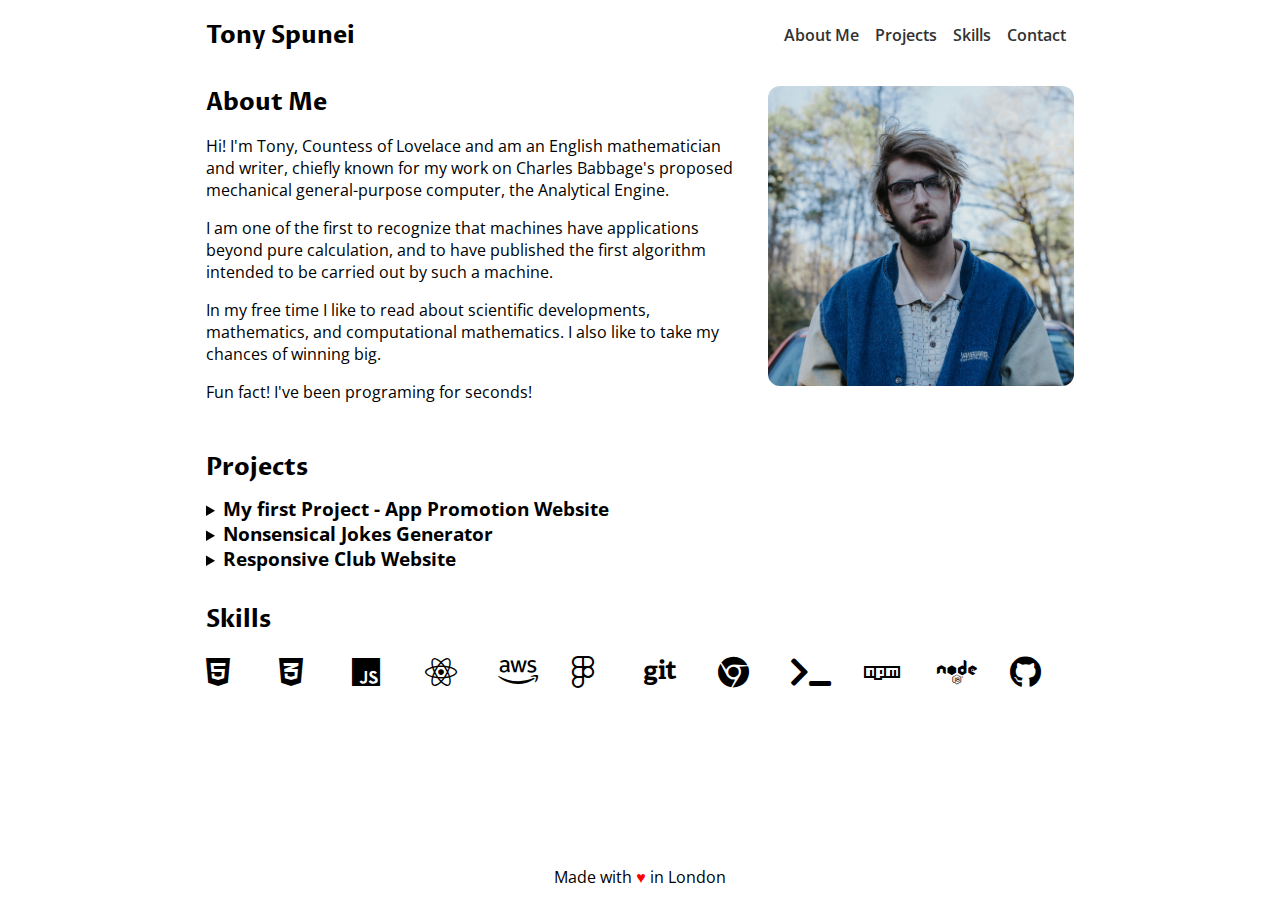
<file: index.html>
<!DOCTYPE html>
<html lang="en">
  <head>
    <meta charset="UTF-8" />
    <meta http-equiv="X-UA-Compatible" content="IE=edge" />
    <meta name="viewport" content="width=device-width, initial-scale=1.0" />
    <link rel="stylesheet" href="./src/styles.css" />
    <link rel="stylesheet" href="./fontawesome/css/all.css" />

    <title>My Portfolio Website - Codecademy</title>
  </head>
  <body>
    <nav>
      <h2 id="logo">Tony Spunei</h2>
      <ul class="nav-links">
        <li class="nav-item"><a href="#about-me">About Me</a></li>
        <li class="nav-item"><a href="#projects">Projects</a></li>
        <li class="nav-item"><a href="#skills">Skills</a></li>
        <li class="nav-item"><a href="./contact.html">Contact</a></li>
      </ul>
    </nav>
    <main>
      <section id="about-me">
        <div class="about-me-container">
          <div class="about-me-text-container">
            <h2>About Me</h2>
            <p>
              Hi! I'm Tony, Countess of Lovelace and am an English mathematician
              and writer, chiefly known for my work on Charles Babbage's
              proposed mechanical general-purpose computer, the Analytical
              Engine.
            </p>
            <p>
              I am one of the first to recognize that machines have applications
              beyond pure calculation, and to have published the first algorithm
              intended to be carried out by such a machine.
            </p>
            <p>
              In my free time I like to read about scientific developments,
              mathematics, and computational mathematics. I also like to take my
              chances of winning big.
            </p>
            <p>
              Fun fact! I've been programing for
              <span id="time-container"></span> seconds!
            </p>
          </div>
          <img
            src="./images/portrait-image.jpg"
            alt="portrait image"
            class="portrait"
          />
        </div>
      </section>

      <section id="projects">
        <h2>Projects</h2>

        <!-- Project 1 -->
        <details class="project">
          <summary class="project-title">
            <h3>My first Project - App Promotion Website</h3>
          </summary>
          <img
            src="./images/App Promotion Website.jpg"
            alt="app promotion website preview"
            class="project-image"
          />
          <p class="project-description">
            The first Project I've built using the Codecademy Platform and
            Instructions.
          </p>
        </details>

        <!-- Project 2 -->
        <details class="project">
          <summary class="project-title">
            <h3>Nonsensical Jokes Generator</h3>
          </summary>
          <img
            src="./images/Jokes Generator.jpg"
            alt="app promotion website preview"
            class="project-image"
          />
          <p class="project-description">
            This is another Codecademy Project. Here I've used HTML, CSS, and
            JavaScript. I've a list of jokes and the JS logic picks one of these
            Jokes randomly from the list and displays it to the screen.
          </p>
        </details>

        <!-- Project 3 -->
        <details class="project">
          <summary class="project-title">
            <h3>Responsive Club Website</h3>
          </summary>
          <img
            src="./images/Responsive Club Website.jpg"
            alt="app promotion website preview"
            class="project-image"
          />
          <p class="project-description">
            This is a Sport Club Website. I've built this website to react
            responsivly on any screen size.
          </p>
        </details>
      </section>

      <section id="skills">
        <h2>Skills</h2>

        <div class="skills-container">
          <i class="fab fa-html5"></i>
          <i class="fab fa-css3-alt"></i>
          <i class="fab fa-js"></i>
          <i class="fab fa-react"></i>
          <i class="fab fa-aws"></i>
          <i class="fab fa-figma"></i>
          <i class="fab fa-git"></i>
          <i class="fab fa-chrome"></i>
          <i class="fas fa-terminal"></i>
          <i class="fab fa-npm"></i>
          <i class="fab fa-node"></i>
          <i class="fab fa-github"></i>
        </div>
      </section>
    </main>

    <footer>Made with <span class="heart">♥</span> in London</footer>

    <script src="./src/script.js"></script>
  </body>
</html>
</file>
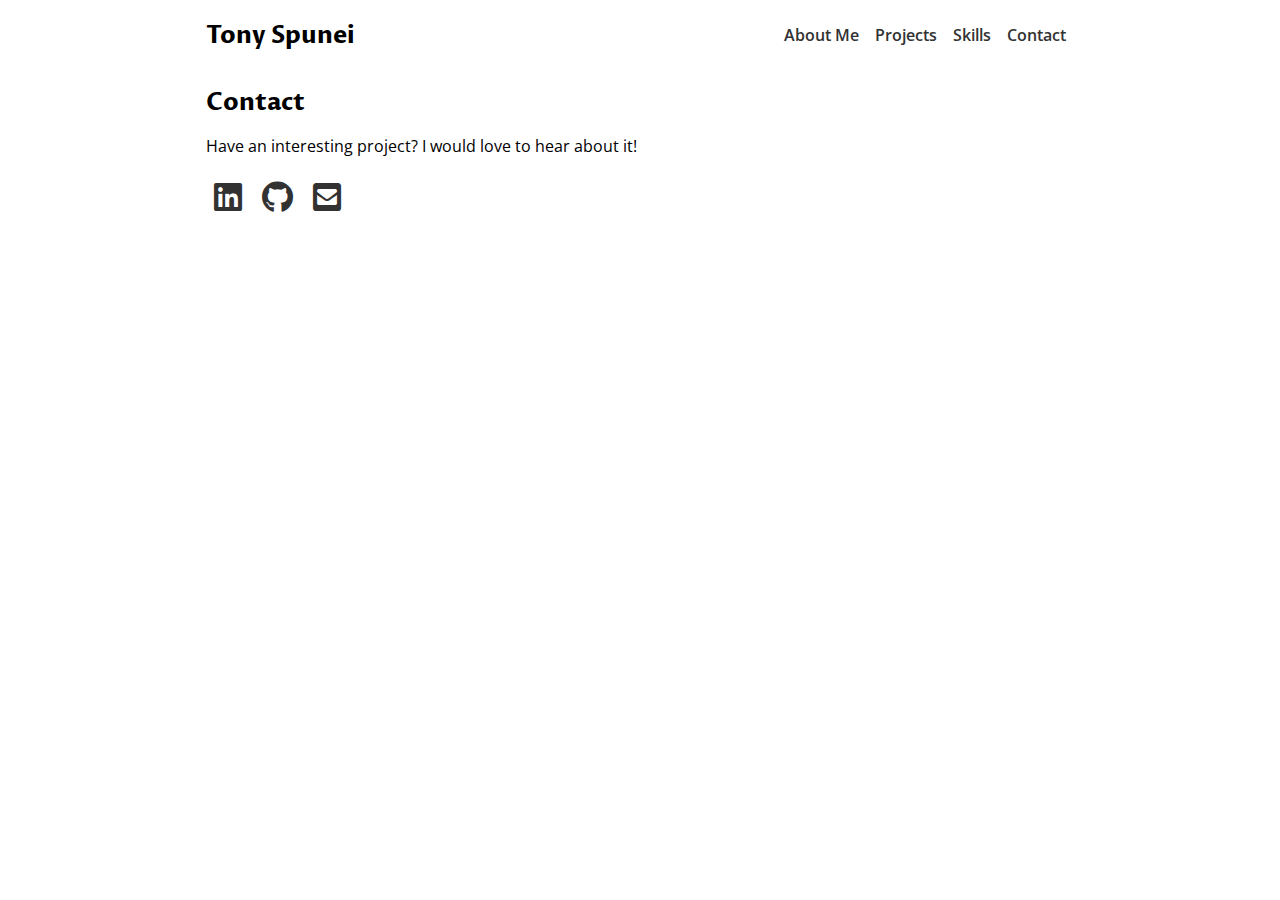
<file: contact.html>
<!DOCTYPE html>
<html lang="en">
  <head>
    <meta charset="UTF-8" />
    <meta http-equiv="X-UA-Compatible" content="IE=edge" />
    <meta name="viewport" content="width=device-width, initial-scale=1.0" />
    <link rel="stylesheet" href="./src/styles.css" />
    <link rel="stylesheet" href="./fontawesome/css/all.css" />

    <title>Contact Page | My Portfolio Website - Codecademy</title>
  </head>
  <body>
    <nav>
      <h2 id="logo">Tony Spunei</h2>
      <ul class="nav-links">
        <li class="nav-item"><a href="/#about-me">About Me</a></li>
        <li class="nav-item"><a href="/#projects">Projects</a></li>
        <li class="nav-item"><a href="/#skills">Skills</a></li>
        <li class="nav-item"><a href="/#contact">Contact</a></li>
      </ul>
    </nav>

    <main>
      <section id="contact">
        <h2>Contact</h2>
        <p>Have an interesting project? I would love to hear about it!</p>
        <div>
          <a href="#"><i class="fab fa-2x fa-linkedin icon"></i></a>
          <a href="#"><i class="fab fa-2x fa-github icon"></i></a>
          <a href="#"><i class="fas fa-2x fa-envelope-square icon"></i></a>
        </div>
      </section>
    </main>

    <script src="./src/script.js"></script>
  </body>
</html>
</file>
<file: src/styles.css>
@import url("https://fonts.googleapis.com/css2?family=Open+Sans&family=Proza+Libre:wght@700&display=swap");

*,
*::after,
*::before {
  margin: 0;
  padding: 0;
  box-sizing: border-box;
}

html {
  scroll-behavior: smooth;
}

html,
body {
  height: 100%;
  color: var(--font-color);
}

body {
  font-family: "Open Sans", sans-serif;
  padding: 0 1rem;
  max-width: 900px;
  margin: 0 auto;
  display: flex;
  flex-direction: column;
}

h2 {
  font-family: "Proza Libre", sans-serif;
  margin: 0;
  margin-bottom: 12px;
}

a {
  color: #323232;
  text-decoration: none;
  font-weight: 600;
}

p {
  display: block;
  margin: 1em 0;
}

#logo {
  margin: 0;
}

/* Nav Styling */
nav {
  display: flex;
  align-items: center;
  justify-content: space-between;
  padding: 1rem 0;
}

.nav-links {
  display: flex;
  align-items: center;
  margin-left: auto;
  list-style-type: none;
}

.nav-item {
  margin: 8px;
}

/* Section Styling */
section {
  padding: 1rem 0;
}

/* About Me Styling */
.about-me-container {
  display: flex;
}

.about-me-text-container {
  margin-right: 1rem;
}

.portrait {
  height: 300px;
  width: auto;
  border-radius: 12px;
  flex-shrink: 0;
}

/* Projects Styling */
.project-title h3 {
  display: inline;
}

details {
  cursor: pointer;
}

summary {
  list-style-image: url(https://s3-us-west-2.amazonaws.com/s.cdpn.io/3/right-arrow.svg);
}

.project-image {
  width: 50%;
}

/* Skills Styling */
.skills-container {
  display: flex;
  flex-wrap: wrap;
  justify-content: space-between;
  width: 100%;
}

.skills-container > * {
  font-size: 2em;
  width: 2em;
  margin-top: 0.5rem;
}

/* Footer Styling */
footer {
  margin-top: auto;
  padding: 12px 0;
  text-align: center;
}

.heart {
  color: red;
}

/* Contact Styling */
.icon {
  margin: 8px;
}

@media (max-width: 600px) {
  nav {
    flex-direction: column;
  }
  .nav-links {
    margin: 0;
  }
  .about-me-container {
    flex-direction: column;
  }
  .portrait {
    max-width: 100%;
    height: auto;
  }
  h3 {
    font-size: 1rem;
  }
}
</file>
